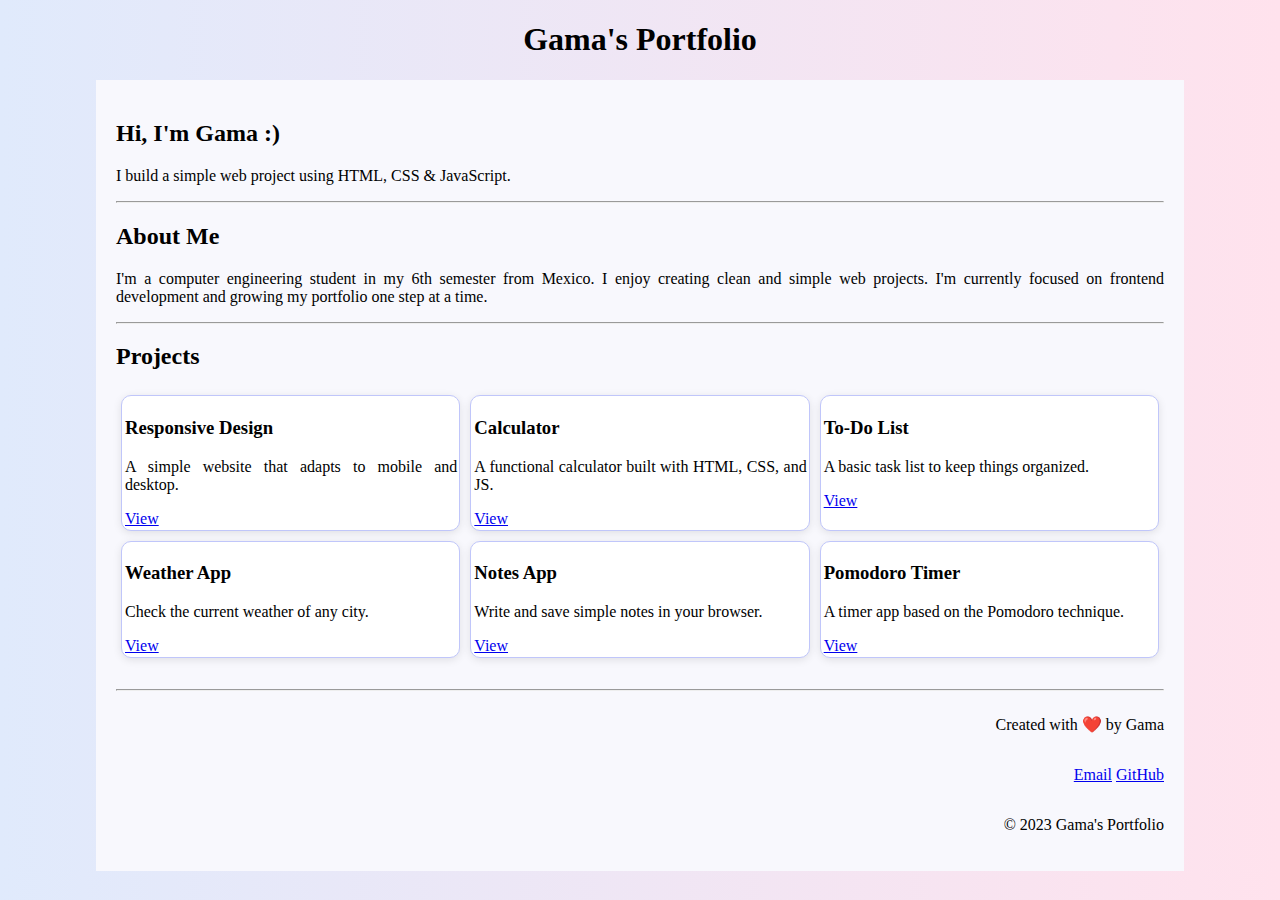
<file: index.html>
<!DOCTYPE html>
<html lang="en">
  <head>
    <meta charset="UTF-8" />
    <meta name="viewport" content="width=device-width, initial-scale=1.0" />
    <title>Gama's Portfolio</title>
    <link rel="stylesheet" href="./css/style.css" />
  </head>
  <body>
    <header>
      <h1>Gama's Portfolio</h1>
    </header>

    <main class="container">
      <section class="hero">
        <h2>Hi, I'm Gama :)</h2>
        <p>I build a simple web project using HTML, CSS & JavaScript.</p>
      </section>
      <hr />
      <section class="about">
        <h2>About Me</h2>
        <p>
          I'm a computer engineering student in my 6th semester from Mexico. I
          enjoy creating clean and simple web projects. I'm currently focused on
          frontend development and growing my portfolio one step at a time.
        </p>
      </section>

      <hr />

      <section id="projects" class="projects">
        <h2>Projects</h2>
        <div class="project-grid">
          <div class="card1">
            <h3>Responsive Design</h3>
            <p>A simple website that adapts to mobile and desktop.</p>
            <a href="media.html">View</a>
          </div>
          <div class="card2">
            <h3>Calculator</h3>
            <p>A functional calculator built with HTML, CSS, and JS.</p>
            <a href="calculator.html">View</a>
          </div>
          <div class="card3">
            <h3>To-Do List</h3>
            <p>A basic task list to keep things organized.</p>
            <a href="to-do.html">View</a>
          </div>
          <div class="card4">
            <h3>Weather App</h3>
            <p>Check the current weather of any city.</p>
            <a href="weather.html">View</a>
          </div>
          <div class="card5">
            <h3>Notes App</h3>
            <p>Write and save simple notes in your browser.</p>
            <a href="notes.html">View</a>
          </div>
          <div class="card6">
            <h3>Pomodoro Timer</h3>
            <p>A timer app based on the Pomodoro technique.</p>
            <a href="pomodoro.html">View</a>
          </div>
        </div>
      </section>
      <br />
      <hr />
      <footer>
        <p>Created with ❤️ by Gama</p>
        <p>
          <a
            href="mailto:game.mendez447@gmail.com?subject=Contacto&body=Hola%20Gama"
            >Email</a
          >
          <a href="https://github.com/MentosGali">GitHub</a>
        </p>
        <p>© 2023 Gama's Portfolio</p>
      </footer>
    </main>
  </body>
</html>
</file>
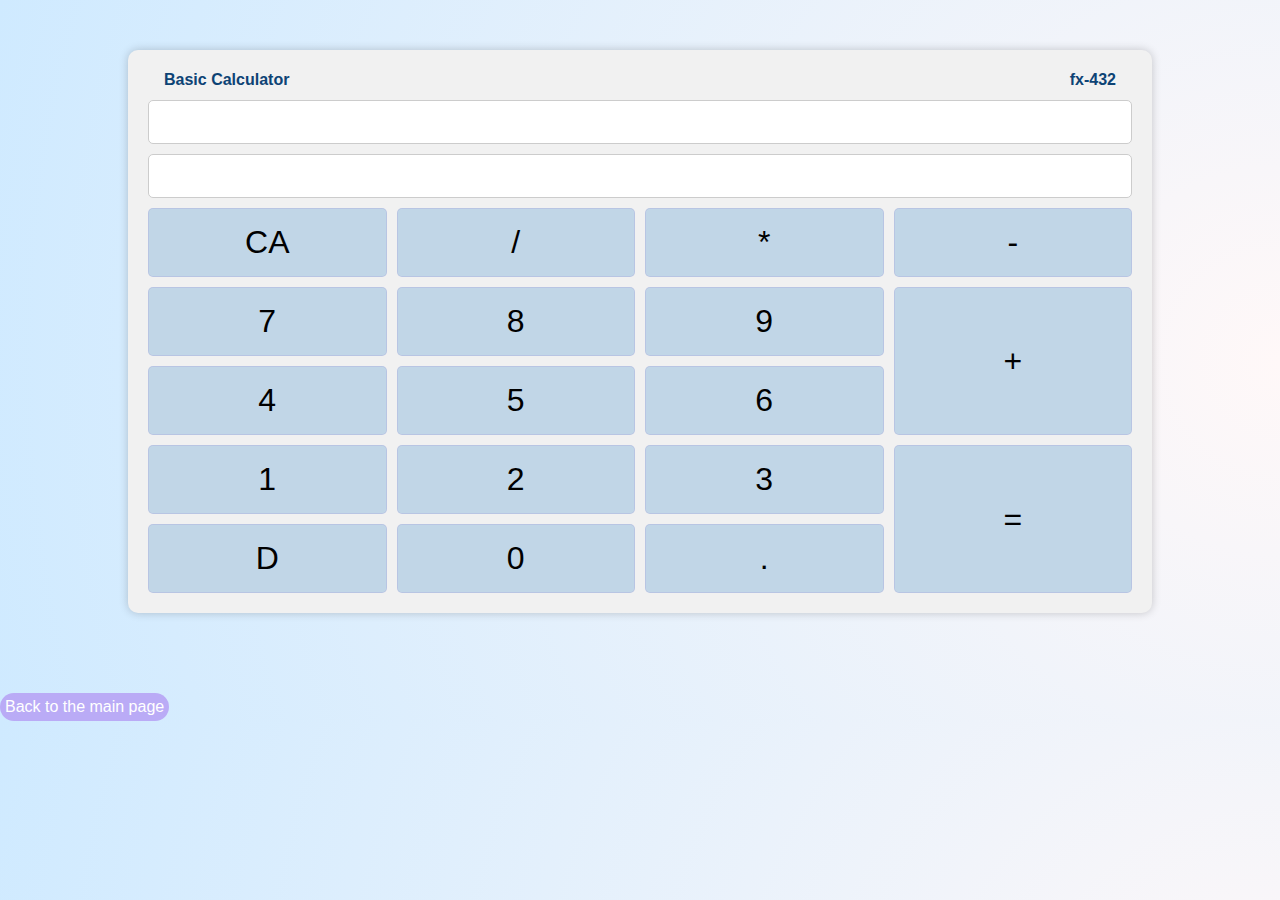
<file: calculator.html>
<!DOCTYPE html>
<html lang="en">
  <head>
    <meta charset="UTF-8" />
    <meta name="viewport" content="width=device-width, initial-scale=1.0" />
    <title>Basic Calculator</title>
    <link rel="stylesheet" href="./css/calculator.css" />

    <script src="/js/calculator.js" defer></script>
  </head>
  <body>
    <div class="calculator">
      <div class="info">
        <div class="title"><h4>Basic Calculator</h4></div>
        <div class="model"><h4>fx-432</h4></div>
      </div>

      <input type="text" id="display" disabled />
      <input type="text" id="result" disabled />

      <button data-value="CA" class="clear">CA</button>
      <button data-value="/" class="divide">/</button>
      <button data-value="*" class="multiply">*</button>
      <button data-value="-" class="subtract">-</button>

      <button data-value="7" class="seven">7</button>
      <button data-value="8" class="eight">8</button>
      <button data-value="9" class="nine">9</button>
      <button data-value="+" class="add">+</button>

      <button data-value="4" class="four">4</button>
      <button data-value="5" class="five">5</button>
      <button data-value="6" class="six">6</button>
      <button data-value="1" class="one">1</button>

      <button data-value="2" class="two">2</button>
      <button data-value="3" class="three">3</button>
      <button data-value="D" class="delete">D</button>
      <button data-value="0" class="zero">0</button>
      <button data-value="." class="decimal">.</button>

      <button data-value="=" class="equals">=</button>
    </div>

    <a href="index.html" class="volver">Back to the main page</a>
  </body>
</html>
</file>
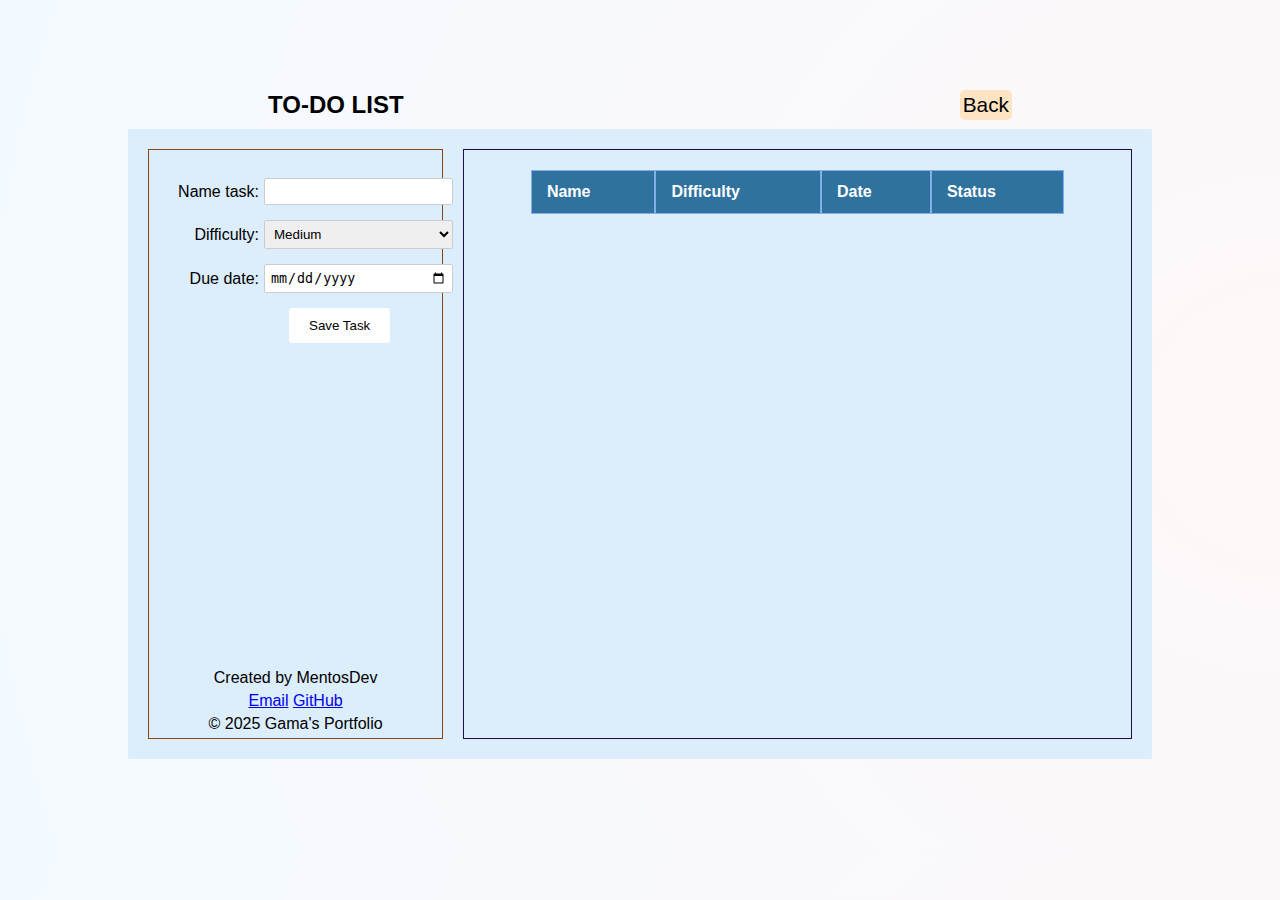
<file: to-do.html>
<!DOCTYPE html>
<html lang="en">
  <head>
    <meta charset="UTF-8" />
    <meta name="viewport" content="width=device-width, initial-scale=1.0" />
    <title>TO-DO LIST</title>
    <link rel="stylesheet" href="./css/todo.css" />
  </head>
  <body>
    <header>
      <nav
        style="
          display: flex;
          justify-content: space-around;
          align-items: center;
          gap: 20px;
        "
      >
        <h2 style="margin: 0; font-family: Verdana, Geneva, Tahoma, sans-serif">
          TO-DO LIST
        </h2>
        <a
          href="index.html"
          style="
            font-family: Verdana, Geneva, Tahoma, sans-serif;
            text-decoration: none;
            background-color: bisque;
            border-radius: 5px;
            padding: 3px;
            color: black;
            font-size: 1.3rem;
          "
          >Back</a
        >
      </nav>
    </header>
    <main>
      <div class="left">
        <div class="formulario">
          <form id="task-form">
            <div class="form-group">
              <label for="task-name">Name task:</label>
              <input type="text" id="task-name" name="task_name" />
            </div>

            <div class="form-group">
              <label for="task-difficulty">Difficulty:</label>
              <select id="task-difficulty" name="task_difficulty">
                <option value="easy">Easy</option>
                <option value="medium" selected>Medium</option>
                <option value="hard">Hard</option>
              </select>
            </div>

            <div class="form-group">
              <label for="task-date">Due date:</label>
              <input type="date" id="task-date" name="task_date" />
            </div>

            <button type="submit">Save Task</button>
          </form>
        </div>

        <div class="info">
          <p>Created by MentosDev</p>
          <p>
            <a
              href="mailto:game.mendez447@gmail.com?subject=Contacto&body=Hola%20Gama"
              >Email</a
            >
            <a href="https://github.com/MentosGali">GitHub</a>
          </p>
          <p>© 2025 Gama's Portfolio</p>
        </div>
      </div>

      <div class="right">
        <div class="pizarra">
          <table id="tareas">
            <tr>
              <th>Name</th>
              <th>Difficulty</th>
              <th>Date</th>
              <th>Status</th>
            </tr>
          </table>
        </div>
      </div>

      <script src="/js/todo.js" defer></script>
    </main>
  </body>
</html>
</file>
<file: css/style.css>
:root {
  box-sizing: border-box;
}

*,
*::before,
*::after {
  box-sizing: inherit;
}

.project-grid {
  display: grid;
  grid-template-columns: repeat(3, 1fr); /* 3 columnas por defecto */
  gap: 10px;
  padding: 5px;
  width: 100%;
}
/* Tablet (de 426px a 768px aprox) */
@media (max-width: 768px) {
  .project-grid {
    grid-template-columns: repeat(2, 1fr);
    grid-template-areas:
      " card1 card2 "
      " card3 card4 "
      " card5 card6 ";
  }
}

@media (max-width: 425px) {
  .project-grid {
    grid-template-columns: 1fr;
    grid-template-areas:
      "card1"
      "card2"
      "card3"
      "card4"
      "card5"
      "card6";
  }
}

body {
  width: 100vw;
  margin: 0;
  padding: 0;
  box-sizing: border-box;
  background: linear-gradient(to right, #e0eafc, #ffe2ed);
}

.container {
  padding: 20px;
  width: 85vw;
  max-width: 95vw;
  margin: 0 auto;
  background-color: #f8f8fd;
}

h1 {
  text-align: center;
}

p {
  text-align: justify;
}

.projects {
  width: 100%;
  margin: 0 auto;
}

.card1,
.card2,
.card3,
.card4,
.card5,
.card6 {
  border: 1px solid rgb(192, 198, 250);
  border-radius: 10px;
  background-color: white;
  box-shadow: 0 2px 8px rgba(0, 0, 0, 0.1);
  padding: 2px 2px 2px 3px;
}

footer {
  display: flex;
  flex-direction: column;
  align-items: flex-end;
  padding-bottom: 1px;
  border: 0px;
}
</file>
<file: css/calculator.css>
:root {
  box-sizing: border-box;
}

*,
*::before,
*::after {
  box-sizing: inherit;
}

body {
  background: radial-gradient(circle at right, #fff8f8, #cfeaff);
  margin: 0;
  padding: 0;
  font-family: Arial, sans-serif;
}

/* Calculadora centrada y adaptada con grid */
.calculator {
  margin: 50px auto;
  padding: 20px;
  border-radius: 10px;
  background-color: #f1f1f1;
  box-shadow: 0 0 10px rgba(0, 0, 0, 0.2);

  display: grid;
  grid-template-columns: repeat(4, 1fr);
  grid-template-areas:
    "info info info info"
    "display display display display"
    "result result result result"
    "clear divide multiply subtract"
    "seven eight nine add"
    "four five six add"
    "one two three equals"
    "delete zero decimal equals";
  gap: 10px;
  width: 80vw;
}

/* Pantallas de entrada y resultado */
#display,
#result {
  grid-area: display;
  padding: 10px;
  font-size: 1.2rem;
  text-align: right;
  border: 1px solid #ccc;
  border-radius: 5px;
  background-color: white;
}

#result {
  grid-area: result;
}

/* Botones generales */
button {
  font-size: 2rem;
  font-family: "Gill Sans", "Gill Sans MT", Calibri, "Trebuchet MS", sans-serif;
  padding: 15px;
  border: none;
  border-radius: 5px;
  background-color: #63a3d655;
  cursor: pointer;
  transition: background-color 0.1s ease;
  border: #958ad13d 1px solid;
}

button:hover {
  background-color: #0c3957;
  color: white;
}

.info {
  grid-area: info;
}
/* Áreas específicas del grid */
.title {
  grid-area: title;
}

.display {
  grid-area: display;
}

.clear {
  grid-area: clear;
}
.divide {
  grid-area: divide;
}
.multiply {
  grid-area: multiply;
}
.subtract {
  grid-area: subtract;
}
.add {
  grid-area: add;
}
.seven {
  grid-area: seven;
}
.eight {
  grid-area: eight;
}
.nine {
  grid-area: nine;
}
.four {
  grid-area: four;
}
.five {
  grid-area: five;
}
.six {
  grid-area: six;
}
.one {
  grid-area: one;
}
.two {
  grid-area: two;
}
.three {
  grid-area: three;
}
.zero {
  grid-area: zero;
}
.decimal {
  grid-area: decimal;
}
.equals {
  grid-area: equals;
}

.delete {
  grid-area: delete;
}

/* Ajustes responsive */
@media (max-width: 600px) {
  .calculator {
    width: 95vw;
    font-size: 0.9rem;
  }

  #display,
  #result {
    font-size: 1rem;
    color: black;
  }

  button {
    padding: 10px;
  }
}

h4 {
  margin-top: 1px;
  margin-bottom: 1px;
  padding: 0;
  border: none;
  color: rgb(13, 67, 117);
}

.info {
  display: flex;
  justify-content: space-between; /* ✅ esto es lo importante */
  width: 100%;
  max-width: 100%;
  padding: 0 1rem; /* opcional para dar margen interior */
}

input {
  color: black;
  display: flex;
  flex-wrap: wrap;
}

.volver {
  margin-top: 30px;
  display: block;
  padding: 5px;
  background-color: rgba(182, 162, 245, 0.879);
  border-radius: 30px;
  display: inline-block;
  text-decoration: none;
  color: #ffffff;
}
</file>
<file: css/todo.css>
:root {
  box-sizing: border-box;
}

*,
*::before,
*::after {
  box-sizing: inherit;
}

body {
  background: radial-gradient(circle at right, #fff8f8, #f3faff);
  margin: 0;
  padding: 0;
  font-family: Arial, sans-serif;
}

header {
  margin-top: 10vb;
}

main {
  width: 80vw;
  max-width: 90vw;
  background-color: rgb(220, 237, 252);
  margin: 0 auto;
  border-radius: 2px;
  margin-top: 1vb;
  display: flex;
  gap: 20px; /* Espacio entre las columnas */
  padding: 20px; /* Espacio interno */
  min-height: 70vh; /* Altura mínima */

  margin-bottom: 10vb;
}

.left {
  width: 30%; /* Aumenté el ancho para mejor visualización del formulario */
  display: flex;
  flex-direction: column;
  gap: 10px;
  align-items: center;
  justify-content: space-between;
  border: saddlebrown 1px solid;
}

.right {
  width: 70%;
  overflow-x: auto; /* Para manejar tablas anchas */
  border: #210a4d 1px solid;
}

.formulario {
  font-family: Arial, sans-serif;
  max-width: 500px;
  margin: 0 auto;
  padding: 10px;
  margin-top: 2vh;
}

.form-group {
  display: flex; /* Activa Flexbox */
  align-items: center; /* Centra verticalmente */
  margin-bottom: 15px; /* Espacio entre campos */
}

label {
  width: 100px; /* Ancho fijo para los labels */
  text-align: right; /* Alinea el texto a la derecha */
  margin-right: 5px; /* Espacio entre label e input */
}

input,
select {
  flex: 1; /* Ocupa el espacio restante */
  padding: 5px;
  border: 1px solid #ccc;
  border-radius: 2px;
}

button {
  margin-left: 130px; /* Alineado con los inputs */
  padding: 10px 20px;
  background: #ffffff;
  color: rgb(0, 0, 0);
  border: none;
  border-radius: 3px;
  cursor: pointer;
}

button:hover {
  background: #3143a7;
  color: white;
}

.pizarra {
  margin: 0 auto;
  width: 80%;
}

/* Estilos para la tabla */
#tareas {
  width: 100%;
  border-collapse: separate; /* Permite bordes independientes */
  border-spacing: 0; /* Elimina espacios entre celdas */
  margin: 20px 0;
  font-family: Arial, sans-serif;

  padding-bottom: 10px;
}

#tareas tr {
  background-color: #ffffff; /* Color de fondo que ya tenías */
  border: 1px solid #210a4d; /* Borde exterior para la fila */
}

#tareas th,
#tareas td {
  padding: 12px 15px;
  border: 1px solid #83adeb; /* Borde entre celdas */
  text-align: left;
}

#tareas th {
  background-color: #2f729e; /* Color de encabezado */
  color: white;
  font-weight: bold;
}

#tareas tr:hover {
  background-color: #6e7daf; /* Efecto hover */
  box-shadow: 0 2px 4px rgba(0, 0, 0, 0.1); /* Sombra opcional */
  color: rgb(255, 255, 255);
}

.infoo {
  font-family: "Times New Roman", Times, serif;
  display: flex;
  align-items: center;
  justify-content: center;
  flex-direction: column;
  text-align: center;
  margin: 0 0 10px 0;
}

p {
  margin: 5px;
  text-align: center;
}
</file>
